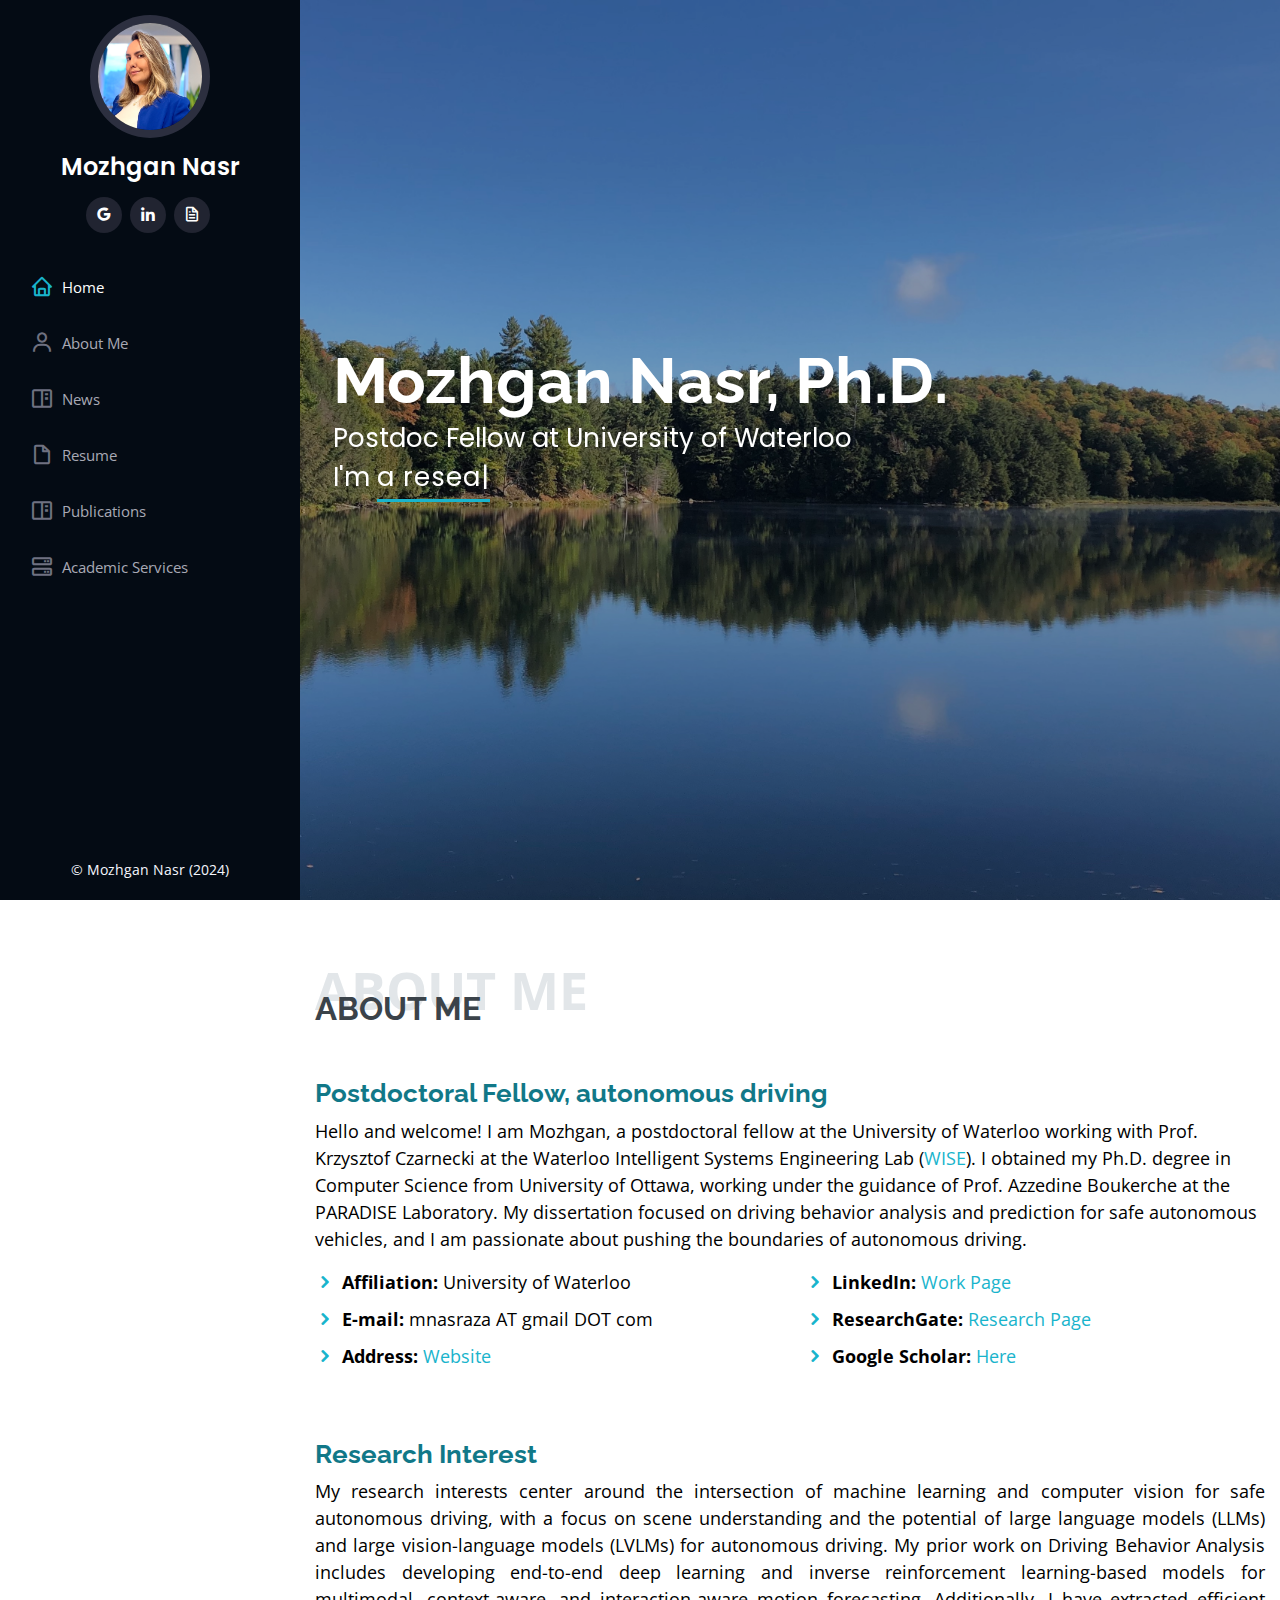
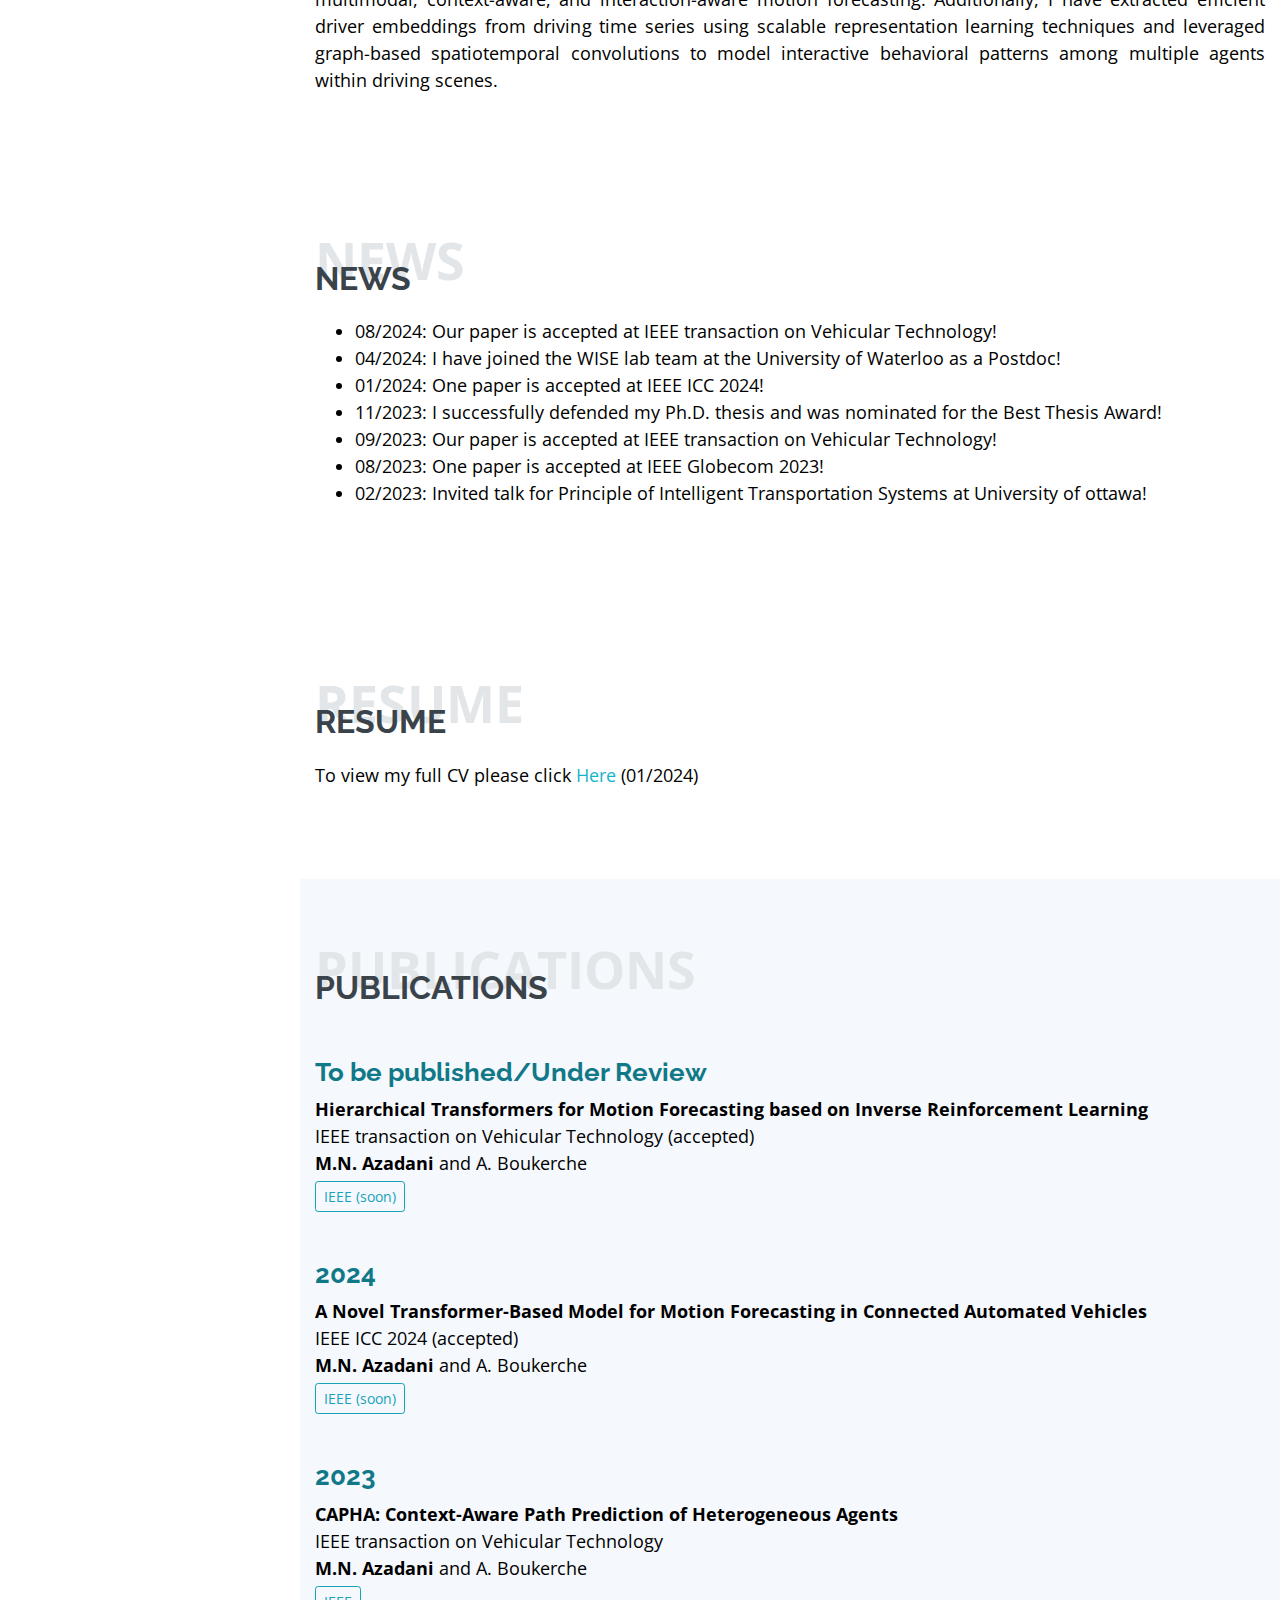
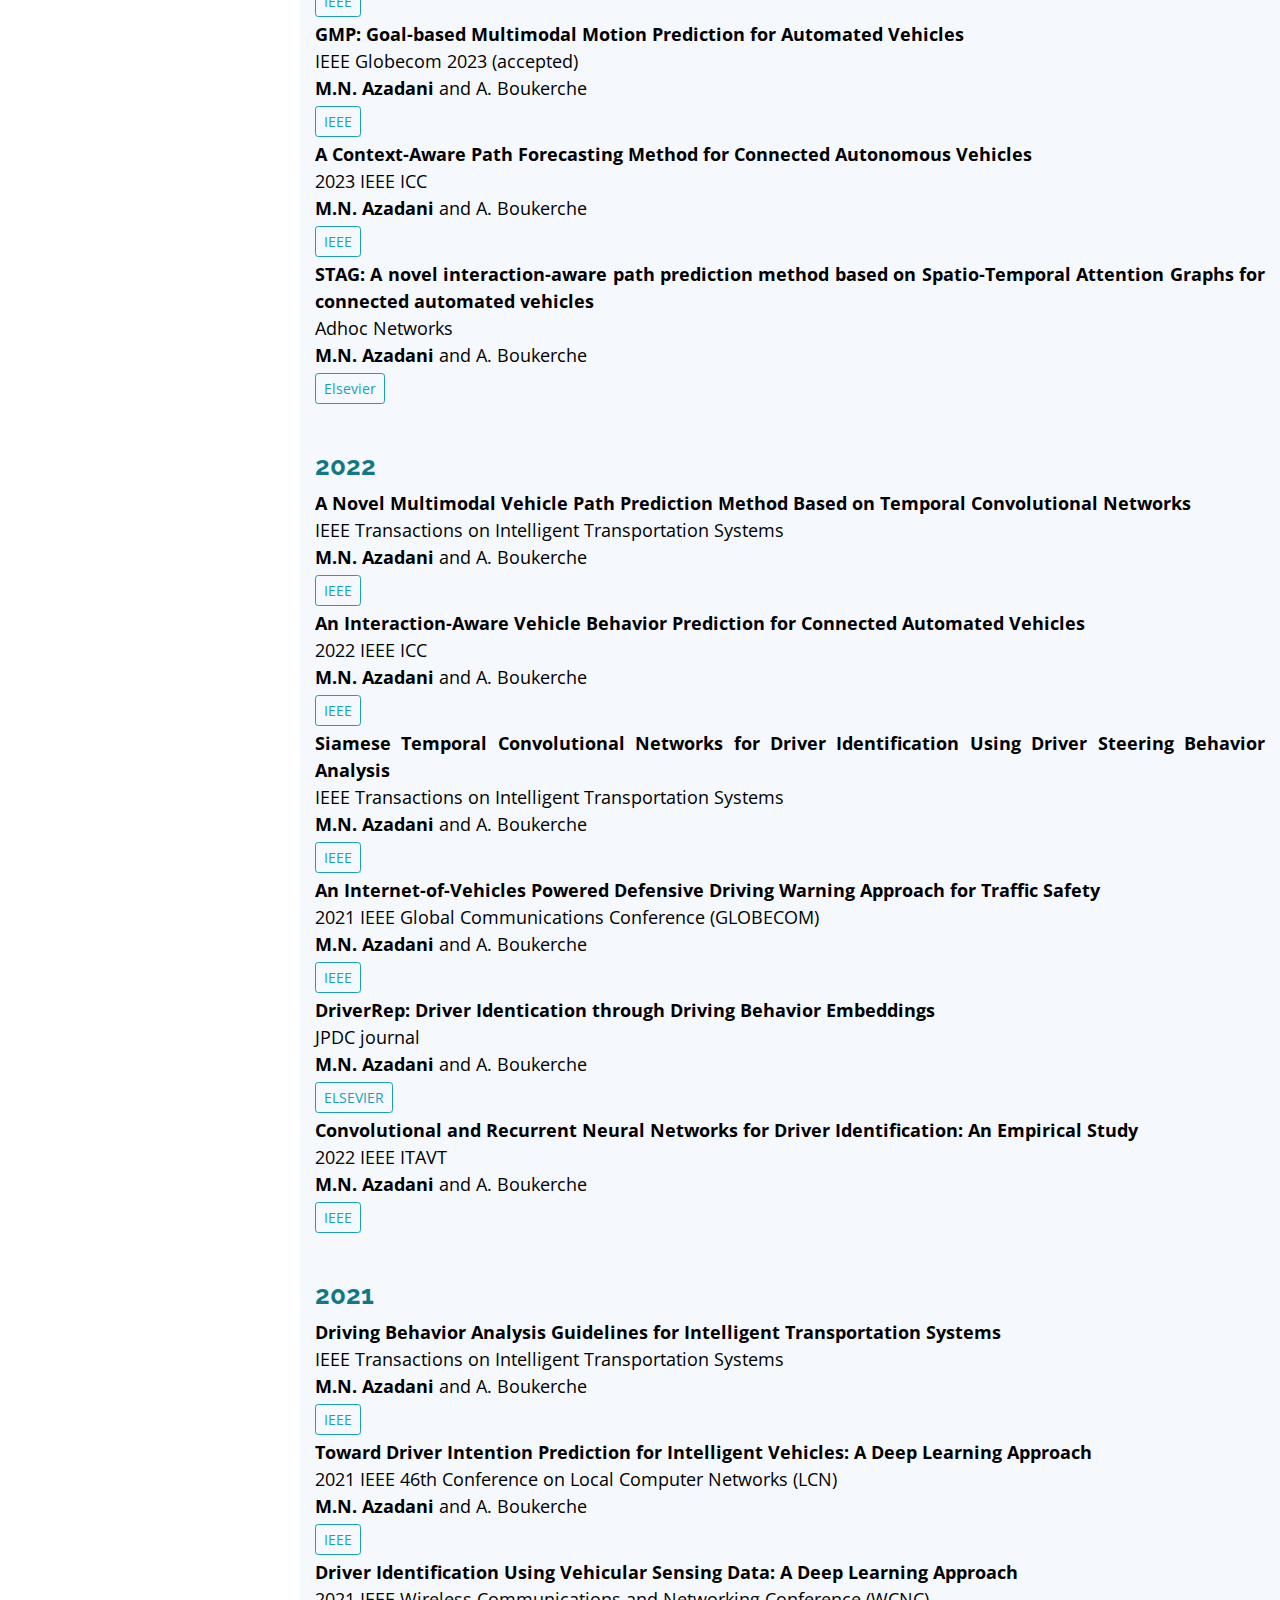
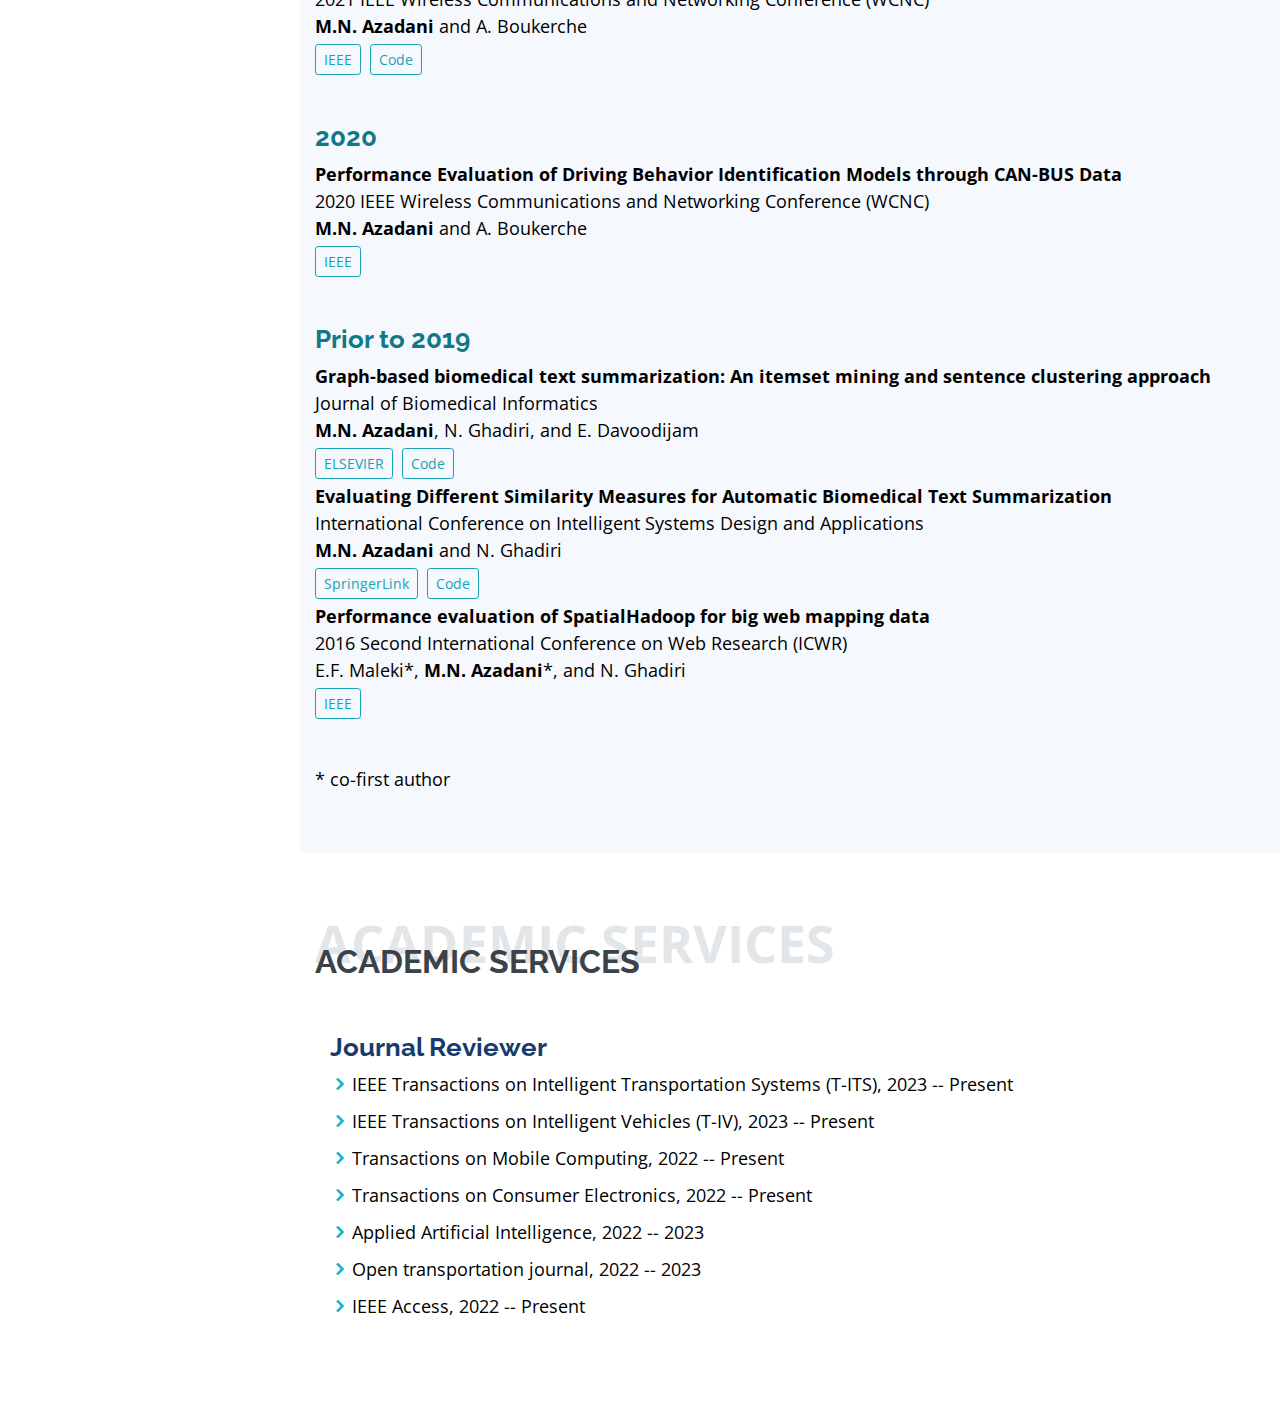
<file: index.html>
<!DOCTYPE html>
<html lang="en">

<head>
  <meta charset="utf-8">
  <meta content="width=device-width, initial-scale=1.0" name="viewport">

  <title>Homepage for Mozhgan Nasr</title>
  <meta content="" name="descriptison">
  <meta content="" name="keywords">

  <!-- Favicons -->
  <link rel="shortcut icon" href="bitbug_favicon.ico"/>
  <!--link href="assets/img/favicon.png" rel="icon">
  <link href="assets/img/apple-touch-icon.png" rel="apple-touch-icon"-->

  <!-- Google Fonts -->
  <link href="https://fonts.googleapis.com/css?family=Open+Sans:300,300i,400,400i,600,600i,700,700i|Raleway:300,300i,400,400i,500,500i,600,600i,700,700i|Poppins:300,300i,400,400i,500,500i,600,600i,700,700i" rel="stylesheet">

  <!-- Vendor CSS Files -->
  <link href="assets/vendor/bootstrap/css/bootstrap.min.css" rel="stylesheet">
  <link href="assets/vendor/icofont/icofont.min.css" rel="stylesheet">
  <link href="assets/vendor/boxicons/css/boxicons.min.css" rel="stylesheet">
  <link href="assets/vendor/venobox/venobox.css" rel="stylesheet">
  <link href="assets/vendor/owl.carousel/assets/owl.carousel.min.css" rel="stylesheet">
  <link href="assets/vendor/aos/aos.css" rel="stylesheet">

  <!-- Template Main CSS File -->
  <link href="assets/css/style.css" rel="stylesheet">

  <!-- =======================================================
  * Template Name: iPortfolio - v1.1.0
  * Template URL: https://bootstrapmade.com/iportfolio-bootstrap-portfolio-websites-template/
  * Author: BootstrapMade.com
  * License: https://bootstrapmade.com/license/
  ======================================================== -->
</head>

<body>

  <!-- ======= Header ======= -->
  <header id="header">
    <div class="d-flex flex-column">

      <div class="profile">
        <img src="assets/img/profile_photo.jpeg" alt="" class="img-fluid rounded-circle">
        <h1 class="text-light text-center"><a href="index.html">Mozhgan Nasr</a></h1>
        <div class="social-links mt-3 text-center">
          <a href="https://scholar.google.com/citations?user=jPpm73kAAAAJ&hl=en" target="_blank" class="google-scholar"><i class="bx bxl-google"></i></a>
          <a href="https://www.linkedin.com/in/mozhgan-nasr-azadani-5962a18b/" target="_blank" class="linkedin"><i class="bx bxl-linkedin"></i></a>
          <a href="M_Nsr_CV.pdf" target="_blank" class="resume"><i class="bx bx-file"></i></a>
		
        </div>
      </div>

      <nav class="nav-menu">
        <ul>
          <li class="active"><a href="#hero"><i class="bx bx-home"></i> <span>Home</span></a></li>
          <li><a href="#about"><i class="bx bx-user"></i> <span>About Me</span></a></li>
          <li><a href="#news"><i class="bx bx-book-content"></i> <span>News</span></a></li>
          <li><a href="#resume"><i class="bx bx-file-blank"></i> <span>Resume</span></a></li>
          <!--<li><a href="#research"><i class="bx bx-book-content"></i> Research</a></li>-->
          <li><a href="#publications"><i class="bx bx-book-content"></i> Publications</a></li>
          <li><a href="#services"><i class="bx bx-server"></i> Academic Services</a></li>
          <!-- <li><a href="#coursework"><i class="bx bx-server"></i> Coursework</a></li> -->
          

        </ul>
      </nav><!-- .nav-menu -->
      <button type="button" class="mobile-nav-toggle d-xl-none"><i class="icofont-navigation-menu"></i></button>

    </div>
  </header><!-- End Header -->

  <!-- ======= Hero Section ======= -->
  <section id="hero" class="d-flex flex-column justify-content-center align-items-center">
    <div class="hero-container" data-aos="fade-in">
      <h1>Mozhgan Nasr, Ph.D.</h1>
      <p>Postdoc Fellow at University of Waterloo <br>
      I'm <span class="typed" data-typed-items="a researcher, a computer scientist, an engineer!"></span></p>
    </div>
  </section><!-- End Hero -->

  <main id="main">

    <!-- ======= About Section ======= -->
    <section id="about" class="about">
      <div class="container">

        <div class="section-title">
          <span>About Me</span>
          <h2>About Me</h2>
        </div>

        <div class="row">
          <!-- <div class="col-lg-4">-->
          <!--<div class="col-lg-4" data-aos="fade-right">-->
            <!--<img src="assets/img/profile_photo.jpeg" class="img-fluid" alt="">
          <!--</div>-->
           <!--<div class="col-lg-8 pt-4 pt-lg-1 content">-->
	  <div class="col-lg-12 pt-4 pt-lg-0 content">
          <!--<div class="col-lg-8 pt-4 pt-lg-1 content" data-aos="fade-left">-->
            <h3>Postdoctoral Fellow, autonomous driving</h3>
            <p> <font size="4px" color="black" class="text-justify">Hello and welcome! I am Mozhgan, a postdoctoral fellow at the University of Waterloo working with Prof. Krzysztof Czarnecki at the Waterloo Intelligent Systems Engineering Lab (<a href="https://uwaterloo.ca/waterloo-intelligent-systems-engineering-lab/" target="_blank">WISE</a>). I obtained my Ph.D. degree in Computer Science from University of Ottawa, working under the guidance of Prof. Azzedine Boukerche at the PARADISE Laboratory. 
		    My dissertation focused on driving behavior analysis and prediction for safe autonomous vehicles, and I am passionate about pushing the boundaries of autonomous driving.
		    
              
            </p>
            <div class="row">
              <div class="col-lg-6">
                <ul>
                  <li><i class="icofont-rounded-right"></i> <strong>Affiliation:</strong> University of Waterloo</li>
                  <!--<li><i class="icofont-rounded-right"></i> <strong>Position:</strong> Research Assistant</li>-->
                  <li><i class="icofont-rounded-right"></i> <strong>E-mail:</strong> mnasraza AT gmail DOT com</li>
		  <li><i class="icofont-rounded-right"></i> <strong>Address:</strong> <a href="https://mozhgan91.github.io/" target="_blank">Website</a></li>
                  <!--<li><i class="icofont-rounded-right"></i> <strong>Office:</strong> 800 King Edward, SITE bulding </li>-->
                </ul>
              </div>
              <div class="col-lg-6">
                <ul>
                  <li><i class="icofont-rounded-right"></i> <strong>LinkedIn:</strong> <a href="https://www.linkedin.com/in/mozhgan-nasr-azadani-5962a18b/" target="_blank">Work Page </a></li>
                  <li><i class="icofont-rounded-right"></i> <strong>ResearchGate:</strong> <a href="https://www.researchgate.net/profile/Mozhgan-Azadani" target="_blank">Research Page</a></li>
                  <li><i class="icofont-rounded-right"></i> <strong>Google Scholar:</strong> <a href="https://scholar.google.com/citations?user=jPpm73kAAAAJ&hl=en" target="_blank">Here</a></li>
                </ul>
              </div>
            </div>
          </div>
        </div>

        
        <div class="row">
          <p>&nbsp;</p>
          <!--<div class="col-lg-12 pt-4 pt-lg-0 content" data-aos="fade-left" data-aos-delay="100">-->
          <div class="col-lg-12 pt-4 pt-lg-0 content">
          	<h3>Research Interest</h3>
            <p><font size="4px" color="black">
		    My research interests center around the intersection of machine learning and computer vision for safe autonomous driving, with a focus on scene understanding and the potential of large language models (LLMs) and large vision-language models (LVLMs) for autonomous driving. 
		    My prior work on Driving Behavior Analysis includes developing end-to-end deep learning and inverse reinforcement learning-based models for multimodal, context-aware, and interaction-aware motion forecasting. Additionally, I have extracted efficient driver embeddings from 
		    driving time series using scalable representation learning techniques and leveraged graph-based spatiotemporal convolutions to model interactive behavioral patterns among multiple agents within driving scenes.
             </p>
            <!--<div class="row">
              <div class="col-lg-4">
                <ul>
                  <li><i class="icofont-rounded-right"></i> <strong>Graph Neural Network</strong></li>
                  <li><i class="icofont-rounded-right"></i> <strong>Relational Reasoning</strong></li>
                </ul>
              </div>
              <div class="col-lg-4">
                <ul>
                  <li><i class="icofont-rounded-right"></i> <strong>Motion Prediction</strong></li>
                  <li><i class="icofont-rounded-right"></i> <strong>Sequential Decision Making</strong> </li>
                </ul>
              </div>
              <div class="col-lg-4">
                <ul>
                  <li><i class="icofont-rounded-right"></i> <strong>Scene Understanding</strong> </li>
                  <li><i class="icofont-rounded-right"></i> <strong>Multi-Target Tracking</strong> </li>
                </ul>
              </div>
            </div>-->
          </div>
        </div>



      </div>
	</section>

   <!-- ======= News Section ======= -->
    <section id="news" class="news">
      <div class="container" >

        <div class="section-title">
          <span>News</span>
          <h2>News</h2>
		
	  <ul>
	   <li><i class="icofont-rounded"></i>08/2024: Our paper is accepted at IEEE transaction on Vehicular Technology!</li>
	   <li><i class="icofont-rounded"></i>04/2024: I have joined the WISE lab team at the University of Waterloo as a Postdoc!</li>
	   <li><i class="icofont-rounded"></i>01/2024: One paper is accepted at IEEE ICC 2024!</li>
	   <li><i class="icofont-rounded"></i>11/2023: I successfully defended my Ph.D. thesis and was nominated for the Best Thesis Award!</li>
	   <li><i class="icofont-rounded"></i>09/2023: Our paper is accepted at IEEE transaction on Vehicular Technology!</li>
	   <li><i class="icofont-rounded"></i>08/2023: One paper is accepted at IEEE Globecom 2023!</li>
	   <li><i class="icofont-rounded"></i>02/2023: Invited talk for Principle of Intelligent Transportation Systems at University of ottawa!</li>

		  
		  
	  </ul>
	
	</div>

      </div>
    </section><!-- End News Section -->


  <!-- ======= Resume Section ======= -->
    <section id="resume" class="resume">
      <div class="container" >

        <div class="section-title">
          <span>Resume</span>
          <h2>Resume</h2>
		<!-- https://github.com/Mozhgan91/Mozhgan91.github.io/blob/main/ -->
          <p>To view my full CV please click <a href="M_Nsr_CV.pdf" target="_blank">Here</a> (01/2024)</p>
        </div>

      </div>
    </section><!-- End Resume Section -->

    <!-- Publication Section -->

    <section id="publications" class="about section-bg">
      <div class="container">

        <div class="section-title">
          <span>Publications</span>
          <h2>Publications</h2>
        </div>

          <div class="row">

          <!--<p>&nbsp;</p>-->
          <div class="col-lg-12 pt-4 pt-lg-0 content" >
            <h3>To be published/Under Review</h3>
            <div class="row">
              <div class="col-lg-12">

		
		<strong>Hierarchical Transformers for Motion Forecasting based on Inverse Reinforcement Learning</strong>
                <div>IEEE transaction on Vehicular Technology (accepted)
                </div>
                <strong>M.N. Azadani</strong> and A. Boukerche
                <div class="btn-links">
                <a class="btn btn-outline-info my-1 mr-1 btn-sm" href="https://Mozhgan91.github.io/" target="_blank">IEEE (soon)</a>
                </div>      
	
		
               
              </div>
            </div>
          </div>

	  <p>&nbsp;</p>
          <div class="col-lg-12 pt-4 pt-lg-0 content" >
          	<h3>2024</h3>
            <div class="row">
              <div class="col-lg-12">	

		      		<strong> A Novel Transformer-Based Model for Motion Forecasting in Connected Automated Vehicles</strong>
                <div> IEEE ICC 2024 (accepted)
                </div>
                <strong>M.N. Azadani</strong> and A. Boukerche
                <div class="btn-links">
                <a class="btn btn-outline-info my-1 mr-1 btn-sm" href="https://Mozhgan91.github.io/" target="_blank"> IEEE (soon)</a>
                </div>

	      </div>
            </div>
          </div>
		  
	  <p>&nbsp;</p>
          <div class="col-lg-12 pt-4 pt-lg-0 content" >
          	<h3>2023</h3>
            <div class="row">
              <div class="col-lg-12">

		      
		<strong>CAPHA: Context-Aware Path Prediction of Heterogeneous Agents</strong>
                <div>IEEE transaction on Vehicular Technology
                </div>
                <strong>M.N. Azadani</strong> and A. Boukerche
                <div class="btn-links">
                <a class="btn btn-outline-info my-1 mr-1 btn-sm" href="https://ieeexplore.ieee.org/abstract/document/10252012" target="_blank">IEEE</a>
                </div>
		      
		<strong> GMP: Goal-based Multimodal Motion Prediction for Automated Vehicles</strong>
                <div> IEEE Globecom 2023 (accepted)
                </div>
                <strong>M.N. Azadani</strong> and A. Boukerche
                <div class="btn-links">
                <a class="btn btn-outline-info my-1 mr-1 btn-sm" href="https://ieeexplore.ieee.org/abstract/document/10437373" target="_blank">IEEE</a>
                </div>      
                
                <strong>A Context-Aware Path Forecasting Method for Connected Autonomous Vehicles</strong>
                <div>2023 IEEE ICC 
                </div>
                <strong>M.N. Azadani</strong> and A. Boukerche
                <div class="btn-links">
                <a class="btn btn-outline-info my-1 mr-1 btn-sm" href="https://ieeexplore.ieee.org/abstract/document/10279653" target="_blank">IEEE</a>
                </div>
		      
		<strong>STAG: A novel interaction-aware path prediction method based on Spatio-Temporal Attention Graphs for connected automated vehicles</strong>
                <div>Adhoc Networks
                </div>
                <strong>M.N. Azadani</strong> and A. Boukerche
                <div class="btn-links">
                <a class="btn btn-outline-info my-1 mr-1 btn-sm" href="https://www.sciencedirect.com/science/article/abs/pii/S1570870522001937" target="_blank"> Elsevier</a>
                </div>

              </div>
            </div>
          </div>

		  
          <p>&nbsp;</p>
          <div class="col-lg-12 pt-4 pt-lg-0 content" >
          	<h3>2022</h3>
            <div class="row">
              <div class="col-lg-12">
		      
                
                <strong>A Novel Multimodal Vehicle Path Prediction Method Based on Temporal Convolutional Networks</strong>
                <div>IEEE Transactions on Intelligent Transportation Systems
                </div>
                <strong>M.N. Azadani</strong> and A. Boukerche
                <div class="btn-links">
                <a class="btn btn-outline-info my-1 mr-1 btn-sm" href="https://ieeexplore.ieee.org/document/9716897" target="_blank">IEEE </a>
                </div>
		      
		<strong>An Interaction-Aware Vehicle Behavior Prediction for Connected Automated Vehicles</strong>
                <div>2022 IEEE ICC
                </div>
                <strong>M.N. Azadani</strong> and A. Boukerche
                <div class="btn-links">
                <a class="btn btn-outline-info my-1 mr-1 btn-sm" href="https://ieeexplore.ieee.org/abstract/document/9839048" target="_blank">IEEE</a>
                </div>

                <strong>Siamese Temporal Convolutional Networks for Driver Identification Using Driver Steering Behavior Analysis</strong>
                <div>IEEE Transactions on Intelligent Transportation Systems
                </div>
                <strong>M.N. Azadani</strong> and A. Boukerche
                <div class="btn-links">
                <a class="btn btn-outline-info my-1 mr-1 btn-sm" href="https://ieeexplore.ieee.org/document/9716898" target="_blank">IEEE</a>
                </div>
		      
		<strong>An Internet-of-Vehicles Powered Defensive Driving Warning Approach for Traffic Safety </strong>
                <div>2021 IEEE Global Communications Conference (GLOBECOM)
                </div>
                <strong>M.N. Azadani</strong> and A. Boukerche
                <div class="btn-links">
                <a class="btn btn-outline-info my-1 mr-1 btn-sm" href="https://ieeexplore.ieee.org/abstract/document/9685139" target="_blank">IEEE</a>
                </div>
        
            	<strong>DriverRep: Driver Identication through Driving Behavior Embeddings</strong>
                <div>JPDC journal
                </div>
                <strong>M.N. Azadani</strong> and A. Boukerche
                <div class="btn-links">
                <a class="btn btn-outline-info my-1 mr-1 btn-sm" href="https://www.sciencedirect.com/science/article/abs/pii/S0743731522000168" target="_blank">ELSEVIER</a>
                </div>
		      
		<strong>Convolutional and Recurrent Neural Networks for Driver Identification: An Empirical Study</strong>
                <div>2022 IEEE ITAVT 
                </div>
                <strong>M.N. Azadani</strong> and A. Boukerche
                <div class="btn-links">
                <a class="btn btn-outline-info my-1 mr-1 btn-sm" href="https://ieeexplore.ieee.org/abstract/document/9789929" target="_blank">IEEE </a>
                </div>

              </div>
            </div>
          </div>
          
          <p>&nbsp;</p>
          <div class="col-lg-12 pt-4 pt-lg-0 content" >
          	<h3>2021</h3>
            <div class="row">
              <div class="col-lg-12">
                
                <strong>Driving Behavior Analysis Guidelines for Intelligent Transportation Systems
                </strong>
                <div> IEEE Transactions on Intelligent Transportation Systems 
                </div>
                <strong>M.N. Azadani</strong> and A. Boukerche
                <div class="btn-links">
		            <a class="btn btn-outline-info my-1 mr-1 btn-sm" href="https://ieeexplore.ieee.org/abstract/document/9430766" target="_blank">IEEE</a>
                </div>
        
            	<strong>Toward Driver Intention Prediction for Intelligent Vehicles: A Deep Learning Approach</strong>
                <div> 2021 IEEE 46th Conference on Local Computer Networks (LCN)
                </div>
                <strong>M.N. Azadani</strong> and A. Boukerche
                <div class="btn-links">
                <a class="btn btn-outline-info my-1 mr-1 btn-sm" href="https://ieeexplore.ieee.org/abstract/document/9524995" target="_blank">IEEE</a>
                </div>

              <strong>Driver Identification Using Vehicular Sensing Data: A Deep Learning Approach </strong>
                <div> 2021 IEEE Wireless Communications and Networking Conference (WCNC)
                </div>
                <strong>M.N. Azadani</strong> and A. Boukerche
                <div class="btn-links">
                <a class="btn btn-outline-info my-1 mr-1 btn-sm" href="https://ieeexplore.ieee.org/abstract/document/9417463" target="_blank">IEEE</a>
		<a class="btn btn-outline-info my-1 mr-1 btn-sm" href="https://github.com/Mozhgan91/Driver-embedding" target="_blank">Code</a>
                </div>

              </div>
            </div>
          </div>

          <p>&nbsp;</p>
          <div class="col-lg-12 pt-4 pt-lg-0 content" >
          	<h3>2020</h3>
            <div class="row">
              <div class="col-lg-12">
                
                <strong> Performance Evaluation of Driving Behavior Identification Models through CAN-BUS Data
                </strong>
                <div> 2020 IEEE Wireless Communications and Networking Conference (WCNC)
                </div>
                <strong>M.N. Azadani</strong> and A. Boukerche
                <div class="btn-links">
            	  <a class="btn btn-outline-info my-1 mr-1 btn-sm" href="https://ieeexplore.ieee.org/abstract/document/9120734" target="_blank">IEEE</a>
                </div>

              </div>
            </div>
          </div>

          <p>&nbsp;</p>
          <div class="col-lg-12 pt-4 pt-lg-0 content" >
          	<h3>Prior to 2019</h3>
            <div class="row">
              <div class="col-lg-12">
                
                <strong>Graph-based biomedical text summarization: An itemset mining and sentence clustering approach
                </strong>
                <div>Journal of Biomedical Informatics
                </div>
                <strong>M.N. Azadani</strong>, N. Ghadiri, and E. Davoodijam
                <div class="btn-links">
                <a class="btn btn-outline-info my-1 mr-1 btn-sm" href="https://www.sciencedirect.com/science/article/pii/S1532046418301114" target="_blank">ELSEVIER</a>
		<a class="btn btn-outline-info my-1 mr-1 btn-sm" href="https://github.com/Mozhgan91/Graph-based-Biomedical-text-summarization" target="_blank">Code</a>
                </div>
		      
		<strong>Evaluating Different Similarity Measures for Automatic Biomedical Text Summarization
                </strong>
                <div>International Conference on Intelligent Systems Design and Applications
                </div>
                <strong>M.N. Azadani</strong> and N. Ghadiri
                <div class="btn-links">
                <a class="btn btn-outline-info my-1 mr-1 btn-sm" href="https://link.springer.com/chapter/10.1007/978-3-319-76348-4_30" target="_blank">SpringerLink</a>
		<a class="btn btn-outline-info my-1 mr-1 btn-sm" href="https://github.com/Mozhgan91/text-summarization-similarity-measures" target="_blank">Code</a>
                </div>
		     
		<strong>Performance evaluation of SpatialHadoop for big web mapping data
                </strong>
                <div>2016 Second International Conference on Web Research (ICWR)
                </div>
		E.F. Maleki*, <strong>M.N. Azadani</strong>*, and N. Ghadiri
                <div class="btn-links">
                <a class="btn btn-outline-info my-1 mr-1 btn-sm" href="https://ieeexplore.ieee.org/abstract/document/7498447" target="_blank">IEEE</a>
                </div>
    
              </div>
            </div>
          </div>


          <p>&nbsp;</p>
          <div class="col-lg-12 pt-4 pt-lg-0 content" >
          	<p>
              * co-first author<br>
            </p>
          </div>
        </div>
        </div>
	</section> <!-- End Publication Section -->

      <!-- Academic services Section -->
      <section id="services" class="services">
      <div class="container">

        <div class="section-title">
	  <span>Academic Services</span>
          <h2>Academic Services</h2>
        </div>

        <div class="col-lg-12 pt-4 pt-lg-0 content"><h3>Journal Reviewer</h3></div>
        <div class="col-lg-12 pt-4 pt-lg-0 content">
          <ul>
	  <li><i class="icofont-rounded-right"></i>IEEE Transactions on Intelligent Transportation Systems (T-ITS), 2023 -- Present</li>
	  <li><i class="icofont-rounded-right"></i>IEEE Transactions on Intelligent Vehicles (T-IV), 2023 -- Present</li>
          <li><i class="icofont-rounded-right"></i>Transactions on Mobile Computing, 2022 -- Present</li>
          <li><i class="icofont-rounded-right"></i>Transactions on Consumer Electronics, 2022 -- Present</li>
    	  <li><i class="icofont-rounded-right"></i>Applied Artificial Intelligence, 2022 -- 2023</li>
          <li><i class="icofont-rounded-right"></i>Open transportation journal, 2022 -- 2023</li>
    	  <li><i class="icofont-rounded-right"></i>IEEE Access, 2022 -- Present</li>
	  </ul>
        </div>


      </div>
    </section><!-- End Services Section -->

    
    

  </main><!-- End #main -->

  <!-- ======= Footer ======= -->
  <footer id="footer">
    <div class="container">
      <div class="copyright">
        &copy; Mozhgan Nasr (2024)<!--strong><span>chihochoi.me</span></strong-->
      </div>
      <div class="credits">
        <!-- All the links in the footer should remain intact. -->
        <!-- You can delete the links only if you purchased the pro version. -->
        <!-- Licensing information: https://bootstrapmade.com/license/ -->
        <!-- Purchase the pro version with working PHP/AJAX contact form: https://bootstrapmade.com/iportfolio-bootstrap-portfolio-websites-template/ -->
        <!--Designed by <a href="https://bootstrapmade.com/">BootstrapMade</a> -->
      </div>
    </div>
  </footer><!-- End  Footer -->

  <a href="#" class="back-to-top"><i class="icofont-simple-up"></i></a>

  <!-- Vendor JS Files -->
  <script src="assets/vendor/jquery/jquery.min.js"></script>
  <script src="assets/vendor/bootstrap/js/bootstrap.bundle.min.js"></script>
  <script src="assets/vendor/jquery.easing/jquery.easing.min.js"></script>
  <script src="assets/vendor/php-email-form/validate.js"></script>
  <script src="assets/vendor/waypoints/jquery.waypoints.min.js"></script>
  <script src="assets/vendor/counterup/counterup.min.js"></script>
  <script src="assets/vendor/isotope-layout/isotope.pkgd.min.js"></script>
  <script src="assets/vendor/venobox/venobox.min.js"></script>
  <script src="assets/vendor/owl.carousel/owl.carousel.min.js"></script>
  <script src="assets/vendor/typed.js/typed.min.js"></script>
  <script src="assets/vendor/aos/aos.js"></script>

  <!-- Template Main JS File -->
  <script src="assets/js/main.js"></script>

</body>

</html>
</file>
<file: assets/vendor/venobox/venobox.css>
/* ------ venobox.css --------*/
.vbox-overlay *, .vbox-overlay *:before, .vbox-overlay *:after{
    -webkit-backface-visibility: hidden;
    -webkit-box-sizing:border-box;
    -moz-box-sizing:border-box;
    box-sizing:border-box;
}
.vbox-overlay * { 
    -webkit-backface-visibility: visible;
    backface-visibility: visible;
}
.vbox-overlay{
    display: -webkit-flex;
    display: flex;
    -webkit-flex-direction: column;
    flex-direction: column;
    -webkit-justify-content: center;
    justify-content: center;
    -webkit-align-items: center;
    align-items: center;
    position: fixed;
    left: 0;
    top: 0;
    bottom: 0;
    right: 0;
    z-index: 1040;
    -webkit-transform:translateZ(1000px);
    transform: translateZ(1000px);
    transform-style: preserve-3d;
}

/* ----- navigation ----- */
.vbox-title{
    width: 100%;
    height: 40px;
    float: left;
    text-align: center;
    line-height: 28px;
    font-size: 12px;
    padding: 6px 40px;
    overflow: hidden;
    position: fixed;
    display: none;
    left: 0;
    z-index: 1050;
}
.vbox-close{
    cursor: pointer;
    position: fixed;
    top: -1px;
    right: 0;
    width: 50px;
    height: 40px;
    padding: 6px;
    display: block;
    background-position:10px center;
    overflow: hidden;
    font-size: 24px;
    line-height: 1;
    text-align: center;
    z-index: 1050;
}
.vbox-num{
    cursor: pointer;
    position: fixed;
    left: 0;
    height: 40px;
    display: block;
    overflow: hidden;
    line-height: 28px;
    font-size: 12px;
    padding: 6px 10px;
    display: none;
    z-index: 1050;
}
/* ----- navigation ARROWS ----- */
.vbox-next, .vbox-prev{
    position: fixed;
    top: 50%;
    margin-top: -15px;
    overflow: hidden;
    cursor: pointer;
    display: block;
    width: 45px;
    height: 45px;
    z-index: 1050;
}
.vbox-next span, .vbox-prev span{
    position: relative;
    width: 20px;
    height: 20px;
    border: 2px solid transparent;
    border-top-color: #B6B6B6;
    border-right-color: #B6B6B6;
    text-indent: -100px;
    position: absolute;
    top: 8px;
    display: block;
}
.vbox-prev{
    left: 15px;
}
.vbox-next{
    right: 15px;
}
.vbox-prev span{
    left: 10px;
    -ms-transform: rotate(-135deg);
    -webkit-transform: rotate(-135deg);
    transform: rotate(-135deg);
}
.vbox-next span{
    -ms-transform: rotate(45deg);
    -webkit-transform: rotate(45deg);
    transform: rotate(45deg);
    right: 10px;
}
/* ------- inline window ------ */
.vbox-inline{
    width: 420px;
    height: 315px;
    height: 70vh;
    padding: 10px;
    background: #fff;
    margin: 0 auto;
    overflow: auto;
    text-align: left;
}
/* ------- Video & iFrames window ------ */
.venoframe{
    max-width: 100%;
    width: 100%;
    border: none;
    width: 100%;
    height: 260px;
    height: 70vh;
}
.venoframe.vbvid{
    height: 260px;
}
@media (min-width: 768px) {
    .venoframe, .vbox-inline{
        width: 90%;
        height: 360px;
        height: 70vh;
    }
    .venoframe.vbvid{
        width: 640px;
        height: 360px;
    }
}
@media (min-width: 992px) {
    .venoframe, .vbox-inline{
        max-width: 1200px;
        width: 80%;
        height: 540px;
        height: 70vh;
    }
    .venoframe.vbvid{
        width: 960px;
        height: 540px;
    }
}
/* 
Please do NOT edit this part! 
or at least read this note: http://i.imgur.com/7C0ws9e.gif
*/
.vbox-open{
    overflow: hidden;
}
.vbox-container{
    position: absolute;
    left: 0;
    right: 0;
    top: 0;
    bottom: 0;
    overflow-x: hidden;
    overflow-y: scroll;
    overflow-scrolling: touch;
    -webkit-overflow-scrolling: touch;
    z-index: 20;
    max-height: 100%;

}

.vbox-content{
    text-align: center;
    float: left;
    width: 100%;
    position: relative;
    overflow: hidden;
    padding: 20px 4%;
}
.vbox-container img{
    max-width: 100%;
    height: auto;
}
.vbox-figlio{
    box-shadow: 0 0 12px rgba(0,0,0,0.19), 0 6px 6px rgba(0,0,0,0.23);
    max-width: 100%;
    text-align: initial;
}
img.vbox-figlio{
    -webkit-user-select: none;
-khtml-user-select: none;
-moz-user-select: none;
-o-user-select: none;
user-select: none;
}
.vbox-content.swipe-left{
    margin-left: -200px !important;
}
.vbox-content.swipe-right{
    margin-left: 200px !important;
}
.vbox-animated{
    webkit-transition: margin 300ms ease-out;
    transition: margin 300ms ease-out;
}

/* ---------- preloader ----------
 * SPINKIT 
 * http://tobiasahlin.com/spinkit/
-------------------------------- */
.sk-double-bounce,.sk-rotating-plane{width:40px;height:40px;margin:40px auto}.sk-rotating-plane{background-color:#333;-webkit-animation:sk-rotatePlane 1.2s infinite ease-in-out;animation:sk-rotatePlane 1.2s infinite ease-in-out}@-webkit-keyframes sk-rotatePlane{0%{-webkit-transform:perspective(120px) rotateX(0) rotateY(0);transform:perspective(120px) rotateX(0) rotateY(0)}50%{-webkit-transform:perspective(120px) rotateX(-180.1deg) rotateY(0);transform:perspective(120px) rotateX(-180.1deg) rotateY(0)}100%{-webkit-transform:perspective(120px) rotateX(-180deg) rotateY(-179.9deg);transform:perspective(120px) rotateX(-180deg) rotateY(-179.9deg)}}@keyframes sk-rotatePlane{0%{-webkit-transform:perspective(120px) rotateX(0) rotateY(0);transform:perspective(120px) rotateX(0) rotateY(0)}50%{-webkit-transform:perspective(120px) rotateX(-180.1deg) rotateY(0);transform:perspective(120px) rotateX(-180.1deg) rotateY(0)}100%{-webkit-transform:perspective(120px) rotateX(-180deg) rotateY(-179.9deg);transform:perspective(120px) rotateX(-180deg) rotateY(-179.9deg)}}.sk-double-bounce{position:relative}.sk-double-bounce .sk-child{width:100%;height:100%;border-radius:50%;background-color:#333;opacity:.6;position:absolute;top:0;left:0;-webkit-animation:sk-doubleBounce 2s infinite ease-in-out;animation:sk-doubleBounce 2s infinite ease-in-out}.sk-chasing-dots .sk-child,.sk-spinner-pulse,.sk-three-bounce .sk-child{background-color:#333;border-radius:100%}.sk-double-bounce .sk-double-bounce2{-webkit-animation-delay:-1s;animation-delay:-1s}@-webkit-keyframes sk-doubleBounce{0%,100%{-webkit-transform:scale(0);transform:scale(0)}50%{-webkit-transform:scale(1);transform:scale(1)}}@keyframes sk-doubleBounce{0%,100%{-webkit-transform:scale(0);transform:scale(0)}50%{-webkit-transform:scale(1);transform:scale(1)}}.sk-wave{margin:40px auto;width:50px;height:40px;text-align:center;font-size:10px}.sk-wave .sk-rect{background-color:#333;height:100%;width:6px;display:inline-block;-webkit-animation:sk-waveStretchDelay 1.2s infinite ease-in-out;animation:sk-waveStretchDelay 1.2s infinite ease-in-out}.sk-wave .sk-rect1{-webkit-animation-delay:-1.2s;animation-delay:-1.2s}.sk-wave .sk-rect2{-webkit-animation-delay:-1.1s;animation-delay:-1.1s}.sk-wave .sk-rect3{-webkit-animation-delay:-1s;animation-delay:-1s}.sk-wave .sk-rect4{-webkit-animation-delay:-.9s;animation-delay:-.9s}.sk-wave .sk-rect5{-webkit-animation-delay:-.8s;animation-delay:-.8s}@-webkit-keyframes sk-waveStretchDelay{0%,100%,40%{-webkit-transform:scaleY(.4);transform:scaleY(.4)}20%{-webkit-transform:scaleY(1);transform:scaleY(1)}}@keyframes sk-waveStretchDelay{0%,100%,40%{-webkit-transform:scaleY(.4);transform:scaleY(.4)}20%{-webkit-transform:scaleY(1);transform:scaleY(1)}}.sk-wandering-cubes{margin:40px auto;width:40px;height:40px;position:relative}.sk-wandering-cubes .sk-cube{background-color:#333;width:10px;height:10px;position:absolute;top:0;left:0;-webkit-animation:sk-wanderingCube 1.8s ease-in-out -1.8s infinite both;animation:sk-wanderingCube 1.8s ease-in-out -1.8s infinite both}.sk-chasing-dots,.sk-spinner-pulse{width:40px;height:40px;margin:40px auto}.sk-wandering-cubes .sk-cube2{-webkit-animation-delay:-.9s;animation-delay:-.9s}@-webkit-keyframes sk-wanderingCube{0%{-webkit-transform:rotate(0);transform:rotate(0)}25%{-webkit-transform:translateX(30px) rotate(-90deg) scale(.5);transform:translateX(30px) rotate(-90deg) scale(.5)}50%{-webkit-transform:translateX(30px) translateY(30px) rotate(-179deg);transform:translateX(30px) translateY(30px) rotate(-179deg)}50.1%{-webkit-transform:translateX(30px) translateY(30px) rotate(-180deg);transform:translateX(30px) translateY(30px) rotate(-180deg)}75%{-webkit-transform:translateX(0) translateY(30px) rotate(-270deg) scale(.5);transform:translateX(0) translateY(30px) rotate(-270deg) scale(.5)}100%{-webkit-transform:rotate(-360deg);transform:rotate(-360deg)}}@keyframes sk-wanderingCube{0%{-webkit-transform:rotate(0);transform:rotate(0)}25%{-webkit-transform:translateX(30px) rotate(-90deg) scale(.5);transform:translateX(30px) rotate(-90deg) scale(.5)}50%{-webkit-transform:translateX(30px) translateY(30px) rotate(-179deg);transform:translateX(30px) translateY(30px) rotate(-179deg)}50.1%{-webkit-transform:translateX(30px) translateY(30px) rotate(-180deg);transform:translateX(30px) translateY(30px) rotate(-180deg)}75%{-webkit-transform:translateX(0) translateY(30px) rotate(-270deg) scale(.5);transform:translateX(0) translateY(30px) rotate(-270deg) scale(.5)}100%{-webkit-transform:rotate(-360deg);transform:rotate(-360deg)}}.sk-spinner-pulse{-webkit-animation:sk-pulseScaleOut 1s infinite ease-in-out;animation:sk-pulseScaleOut 1s infinite ease-in-out}@-webkit-keyframes sk-pulseScaleOut{0%{-webkit-transform:scale(0);transform:scale(0)}100%{-webkit-transform:scale(1);transform:scale(1);opacity:0}}@keyframes sk-pulseScaleOut{0%{-webkit-transform:scale(0);transform:scale(0)}100%{-webkit-transform:scale(1);transform:scale(1);opacity:0}}.sk-chasing-dots{position:relative;text-align:center;-webkit-animation:sk-chasingDotsRotate 2s infinite linear;animation:sk-chasingDotsRotate 2s infinite linear}.sk-chasing-dots .sk-child{width:60%;height:60%;display:inline-block;position:absolute;top:0;-webkit-animation:sk-chasingDotsBounce 2s infinite ease-in-out;animation:sk-chasingDotsBounce 2s infinite ease-in-out}.sk-chasing-dots .sk-dot2{top:auto;bottom:0;-webkit-animation-delay:-1s;animation-delay:-1s}@-webkit-keyframes sk-chasingDotsRotate{100%{-webkit-transform:rotate(360deg);transform:rotate(360deg)}}@keyframes sk-chasingDotsRotate{100%{-webkit-transform:rotate(360deg);transform:rotate(360deg)}}@-webkit-keyframes sk-chasingDotsBounce{0%,100%{-webkit-transform:scale(0);transform:scale(0)}50%{-webkit-transform:scale(1);transform:scale(1)}}@keyframes sk-chasingDotsBounce{0%,100%{-webkit-transform:scale(0);transform:scale(0)}50%{-webkit-transform:scale(1);transform:scale(1)}}.sk-three-bounce{margin:40px auto;width:80px;text-align:center}.sk-three-bounce .sk-child{width:20px;height:20px;display:inline-block;-webkit-animation:sk-three-bounce 1.4s ease-in-out 0s infinite both;animation:sk-three-bounce 1.4s ease-in-out 0s infinite both}.sk-circle .sk-child:before,.sk-fading-circle .sk-circle:before{display:block;border-radius:100%;content:'';background-color:#333}.sk-three-bounce .sk-bounce1{-webkit-animation-delay:-.32s;animation-delay:-.32s}.sk-three-bounce .sk-bounce2{-webkit-animation-delay:-.16s;animation-delay:-.16s}@-webkit-keyframes sk-three-bounce{0%,100%,80%{-webkit-transform:scale(0);transform:scale(0)}40%{-webkit-transform:scale(1);transform:scale(1)}}@keyframes sk-three-bounce{0%,100%,80%{-webkit-transform:scale(0);transform:scale(0)}40%{-webkit-transform:scale(1);transform:scale(1)}}.sk-circle{margin:40px auto;width:40px;height:40px;position:relative}.sk-circle .sk-child{width:100%;height:100%;position:absolute;left:0;top:0}.sk-circle .sk-child:before{margin:0 auto;width:15%;height:15%;-webkit-animation:sk-circleBounceDelay 1.2s infinite ease-in-out both;animation:sk-circleBounceDelay 1.2s infinite ease-in-out both}.sk-circle .sk-circle2{-webkit-transform:rotate(30deg);-ms-transform:rotate(30deg);transform:rotate(30deg)}.sk-circle .sk-circle3{-webkit-transform:rotate(60deg);-ms-transform:rotate(60deg);transform:rotate(60deg)}.sk-circle .sk-circle4{-webkit-transform:rotate(90deg);-ms-transform:rotate(90deg);transform:rotate(90deg)}.sk-circle .sk-circle5{-webkit-transform:rotate(120deg);-ms-transform:rotate(120deg);transform:rotate(120deg)}.sk-circle .sk-circle6{-webkit-transform:rotate(150deg);-ms-transform:rotate(150deg);transform:rotate(150deg)}.sk-circle .sk-circle7{-webkit-transform:rotate(180deg);-ms-transform:rotate(180deg);transform:rotate(180deg)}.sk-circle .sk-circle8{-webkit-transform:rotate(210deg);-ms-transform:rotate(210deg);transform:rotate(210deg)}.sk-circle .sk-circle9{-webkit-transform:rotate(240deg);-ms-transform:rotate(240deg);transform:rotate(240deg)}.sk-circle .sk-circle10{-webkit-transform:rotate(270deg);-ms-transform:rotate(270deg);transform:rotate(270deg)}.sk-circle .sk-circle11{-webkit-transform:rotate(300deg);-ms-transform:rotate(300deg);transform:rotate(300deg)}.sk-circle .sk-circle12{-webkit-transform:rotate(330deg);-ms-transform:rotate(330deg);transform:rotate(330deg)}.sk-circle .sk-circle2:before{-webkit-animation-delay:-1.1s;animation-delay:-1.1s}.sk-circle .sk-circle3:before{-webkit-animation-delay:-1s;animation-delay:-1s}.sk-circle .sk-circle4:before{-webkit-animation-delay:-.9s;animation-delay:-.9s}.sk-circle .sk-circle5:before{-webkit-animation-delay:-.8s;animation-delay:-.8s}.sk-circle .sk-circle6:before{-webkit-animation-delay:-.7s;animation-delay:-.7s}.sk-circle .sk-circle7:before{-webkit-animation-delay:-.6s;animation-delay:-.6s}.sk-circle .sk-circle8:before{-webkit-animation-delay:-.5s;animation-delay:-.5s}.sk-circle .sk-circle9:before{-webkit-animation-delay:-.4s;animation-delay:-.4s}.sk-circle .sk-circle10:before{-webkit-animation-delay:-.3s;animation-delay:-.3s}.sk-circle .sk-circle11:before{-webkit-animation-delay:-.2s;animation-delay:-.2s}.sk-circle .sk-circle12:before{-webkit-animation-delay:-.1s;animation-delay:-.1s}@-webkit-keyframes sk-circleBounceDelay{0%,100%,80%{-webkit-transform:scale(0);transform:scale(0)}40%{-webkit-transform:scale(1);transform:scale(1)}}@keyframes sk-circleBounceDelay{0%,100%,80%{-webkit-transform:scale(0);transform:scale(0)}40%{-webkit-transform:scale(1);transform:scale(1)}}.sk-cube-grid{width:40px;height:40px;margin:40px auto}.sk-cube-grid .sk-cube{width:33.33%;height:33.33%;background-color:#333;float:left;-webkit-animation:sk-cubeGridScaleDelay 1.3s infinite ease-in-out;animation:sk-cubeGridScaleDelay 1.3s infinite ease-in-out}.sk-cube-grid .sk-cube1{-webkit-animation-delay:.2s;animation-delay:.2s}.sk-cube-grid .sk-cube2{-webkit-animation-delay:.3s;animation-delay:.3s}.sk-cube-grid .sk-cube3{-webkit-animation-delay:.4s;animation-delay:.4s}.sk-cube-grid .sk-cube4{-webkit-animation-delay:.1s;animation-delay:.1s}.sk-cube-grid .sk-cube5{-webkit-animation-delay:.2s;animation-delay:.2s}.sk-cube-grid .sk-cube6{-webkit-animation-delay:.3s;animation-delay:.3s}.sk-cube-grid .sk-cube7{-webkit-animation-delay:0ms;animation-delay:0ms}.sk-cube-grid .sk-cube8{-webkit-animation-delay:.1s;animation-delay:.1s}.sk-cube-grid .sk-cube9{-webkit-animation-delay:.2s;animation-delay:.2s}@-webkit-keyframes sk-cubeGridScaleDelay{0%,100%,70%{-webkit-transform:scale3D(1,1,1);transform:scale3D(1,1,1)}35%{-webkit-transform:scale3D(0,0,1);transform:scale3D(0,0,1)}}@keyframes sk-cubeGridScaleDelay{0%,100%,70%{-webkit-transform:scale3D(1,1,1);transform:scale3D(1,1,1)}35%{-webkit-transform:scale3D(0,0,1);transform:scale3D(0,0,1)}}.sk-fading-circle{margin:40px auto;width:40px;height:40px;position:relative}.sk-fading-circle .sk-circle{width:100%;height:100%;position:absolute;left:0;top:0}.sk-fading-circle .sk-circle:before{margin:0 auto;width:15%;height:15%;-webkit-animation:sk-circleFadeDelay 1.2s infinite ease-in-out both;animation:sk-circleFadeDelay 1.2s infinite ease-in-out both}.sk-fading-circle .sk-circle2{-webkit-transform:rotate(30deg);-ms-transform:rotate(30deg);transform:rotate(30deg)}.sk-fading-circle .sk-circle3{-webkit-transform:rotate(60deg);-ms-transform:rotate(60deg);transform:rotate(60deg)}.sk-fading-circle .sk-circle4{-webkit-transform:rotate(90deg);-ms-transform:rotate(90deg);transform:rotate(90deg)}.sk-fading-circle .sk-circle5{-webkit-transform:rotate(120deg);-ms-transform:rotate(120deg);transform:rotate(120deg)}.sk-fading-circle .sk-circle6{-webkit-transform:rotate(150deg);-ms-transform:rotate(150deg);transform:rotate(150deg)}.sk-fading-circle .sk-circle7{-webkit-transform:rotate(180deg);-ms-transform:rotate(180deg);transform:rotate(180deg)}.sk-fading-circle .sk-circle8{-webkit-transform:rotate(210deg);-ms-transform:rotate(210deg);transform:rotate(210deg)}.sk-fading-circle .sk-circle9{-webkit-transform:rotate(240deg);-ms-transform:rotate(240deg);transform:rotate(240deg)}.sk-fading-circle .sk-circle10{-webkit-transform:rotate(270deg);-ms-transform:rotate(270deg);transform:rotate(270deg)}.sk-fading-circle .sk-circle11{-webkit-transform:rotate(300deg);-ms-transform:rotate(300deg);transform:rotate(300deg)}.sk-fading-circle .sk-circle12{-webkit-transform:rotate(330deg);-ms-transform:rotate(330deg);transform:rotate(330deg)}.sk-fading-circle .sk-circle2:before{-webkit-animation-delay:-1.1s;animation-delay:-1.1s}.sk-fading-circle .sk-circle3:before{-webkit-animation-delay:-1s;animation-delay:-1s}.sk-fading-circle .sk-circle4:before{-webkit-animation-delay:-.9s;animation-delay:-.9s}.sk-fading-circle .sk-circle5:before{-webkit-animation-delay:-.8s;animation-delay:-.8s}.sk-fading-circle .sk-circle6:before{-webkit-animation-delay:-.7s;animation-delay:-.7s}.sk-fading-circle .sk-circle7:before{-webkit-animation-delay:-.6s;animation-delay:-.6s}.sk-fading-circle .sk-circle8:before{-webkit-animation-delay:-.5s;animation-delay:-.5s}.sk-fading-circle .sk-circle9:before{-webkit-animation-delay:-.4s;animation-delay:-.4s}.sk-fading-circle .sk-circle10:before{-webkit-animation-delay:-.3s;animation-delay:-.3s}.sk-fading-circle .sk-circle11:before{-webkit-animation-delay:-.2s;animation-delay:-.2s}.sk-fading-circle .sk-circle12:before{-webkit-animation-delay:-.1s;animation-delay:-.1s}@-webkit-keyframes sk-circleFadeDelay{0%,100%,39%{opacity:0}40%{opacity:1}}@keyframes sk-circleFadeDelay{0%,100%,39%{opacity:0}40%{opacity:1}}.sk-folding-cube{margin:40px auto;width:40px;height:40px;position:relative;-webkit-transform:rotateZ(45deg);transform:rotateZ(45deg)}.sk-folding-cube .sk-cube{float:left;width:50%;height:50%;position:relative;-webkit-transform:scale(1.1);-ms-transform:scale(1.1);transform:scale(1.1)}.sk-folding-cube .sk-cube:before{content:'';position:absolute;top:0;left:0;width:100%;height:100%;background-color:#333;-webkit-animation:sk-foldCubeAngle 2.4s infinite linear both;animation:sk-foldCubeAngle 2.4s infinite linear both;-webkit-transform-origin:100% 100%;-ms-transform-origin:100% 100%;transform-origin:100% 100%}.sk-folding-cube .sk-cube2{-webkit-transform:scale(1.1) rotateZ(90deg);transform:scale(1.1) rotateZ(90deg)}.sk-folding-cube .sk-cube3{-webkit-transform:scale(1.1) rotateZ(180deg);transform:scale(1.1) rotateZ(180deg)}.sk-folding-cube .sk-cube4{-webkit-transform:scale(1.1) rotateZ(270deg);transform:scale(1.1) rotateZ(270deg)}.sk-folding-cube .sk-cube2:before{-webkit-animation-delay:.3s;animation-delay:.3s}.sk-folding-cube .sk-cube3:before{-webkit-animation-delay:.6s;animation-delay:.6s}.sk-folding-cube .sk-cube4:before{-webkit-animation-delay:.9s;animation-delay:.9s}@-webkit-keyframes sk-foldCubeAngle{0%,10%{-webkit-transform:perspective(140px) rotateX(-180deg);transform:perspective(140px) rotateX(-180deg);opacity:0}25%,75%{-webkit-transform:perspective(140px) rotateX(0);transform:perspective(140px) rotateX(0);opacity:1}100%,90%{-webkit-transform:perspective(140px) rotateY(180deg);transform:perspective(140px) rotateY(180deg);opacity:0}}@keyframes sk-foldCubeAngle{0%,10%{-webkit-transform:perspective(140px) rotateX(-180deg);transform:perspective(140px) rotateX(-180deg);opacity:0}25%,75%{-webkit-transform:perspective(140px) rotateX(0);transform:perspective(140px) rotateX(0);opacity:1}100%,90%{-webkit-transform:perspective(140px) rotateY(180deg);transform:perspective(140px) rotateY(180deg);opacity:0}}
</file>
<file: assets/css/style.css>
/**
* Template Name: iPortfolio - v1.1.0
* Template URL: https://bootstrapmade.com/iportfolio-bootstrap-portfolio-websites-template/
* Author: BootstrapMade.com
* License: https://bootstrapmade.com/license/
*/

/*--------------------------------------------------------------
# General
--------------------------------------------------------------*/
body {
  font-family: "Open Sans", sans-serif;
  color: #272829;
}

a {
  color: #19b4cc;
}

a:hover {
  color: #77deee;
  text-decoration: none;
}

h1, h2, h3, h4, h5, h6 {
  font-family: "Raleway", sans-serif;
}

/*--------------------------------------------------------------
# Back to top button
--------------------------------------------------------------*/
.back-to-top {
  position: fixed;
  display: none;
  width: 40px;
  height: 40px;
  border-radius: 50px;
  right: 15px;
  bottom: 15px;
  background: #19b4cc;
  color: #fff;
  transition: display 0.5s ease-in-out;
  z-index: 99999;
}

.back-to-top i {
  font-size: 24px;
  position: absolute;
  top: 7px;
  left: 8px;
}

.back-to-top:hover {
  color: #fff;
  background: #2eafec;
  transition: background 0.2s ease-in-out;
}

/*--------------------------------------------------------------
# Header
--------------------------------------------------------------*/
#header {
  position: fixed;
  top: 0;
  left: 0;
  bottom: 0;
  width: 300px;
  transition: all ease-in-out 0.5s;
  z-index: 9999;
  transition: all 0.5s;
  padding: 0 15px;
  background: #040b14;
  overflow-y: auto;
}

#header .profile img {
  margin: 15px auto;
  display: block;
  width: 120px;
  border: 8px solid #2c2f3f;
}

#header .profile h1 {
  font-size: 24px;
  margin: 0;
  padding: 0;
  font-weight: 600;
  -moz-text-align-last: center;
  text-align-last: center;
  font-family: "Poppins", sans-serif;
}

#header .profile h1 a, #header .profile h1 a:hover {
  color: #fff;
  text-decoration: none;
}

#header .profile .social-links a {
  font-size: 18px;
  display: inline-block;
  background: #212431;
  color: #fff;
  line-height: 1;
  padding: 8px 0;
  margin-right: 4px;
  border-radius: 50%;
  text-align: center;
  width: 36px;
  height: 36px;
  transition: 0.3s;
}

#header .profile .social-links a:hover {
  background: #19b4cc;
  color: #fff;
  text-decoration: none;
}

#main {
  margin-left: 300px;
}

@media (max-width: 1199px) {
  #header {
    left: -300px;
  }
  #main {
    margin-left: 0;
  }
}

/*--------------------------------------------------------------
# Navigation Menu
--------------------------------------------------------------*/
/* Desktop Navigation */
.nav-menu {
  padding-top: 30px;
}

.nav-menu * {
  margin: 0;
  padding: 0;
  list-style: none;
}

.nav-menu > ul > li {
  position: relative;
  white-space: nowrap;
}

.nav-menu a {
  display: flex;
  align-items: center;
  color: #a8a9b4;
  padding: 12px 15px;
  margin-bottom: 8px;
  transition: 0.3s;
  font-size: 15px;
}

.nav-menu a i {
  font-size: 24px;
  padding-right: 8px;
  color: #6f7180;
}

.nav-menu a:hover, .nav-menu .active > a, .nav-menu li:hover > a {
  text-decoration: none;
  color: #fff;
}

.nav-menu a:hover i, .nav-menu .active > a i, .nav-menu li:hover > a i {
  color: #19b4cc;
}

/* Mobile Navigation */
.mobile-nav-toggle {
  position: fixed;
  right: 15px;
  top: 15px;
  z-index: 9998;
  border: 0;
  background: none;
  font-size: 24px;
  transition: all 0.4s;
  outline: none !important;
  line-height: 1;
  cursor: pointer;
  text-align: right;
}

.mobile-nav-toggle i {
  color: #19b4cc;
}

.mobile-nav-active {
  overflow: hidden;
}

.mobile-nav-active #header {
  left: 0;
}

.mobile-nav-active .mobile-nav-toggle i {
  color: #fff;
}

/*--------------------------------------------------------------
# Hero Section
--------------------------------------------------------------*/
#hero {
  width: 100%;
  height: 100vh;
  background: url("../img/hero-bg.jpg") top center;
  background-size: cover;
}

#hero:before {
  content: "";
  background: rgba(5, 13, 24, 0.3);
  position: absolute;
  bottom: 0;
  top: 0;
  left: 0;
  right: 0;
  z-index: 1;
}

#hero .hero-container {
  position: relative;
  z-index: 2;
  min-width: 300px;
}

#hero h1 {
  margin: 0 0 10px 0;
  font-size: 64px;
  font-weight: 700;
  line-height: 56px;
  color: #fff;
}

#hero p {
  color: #fff;
  margin-bottom: 50px;
  font-size: 26px;
  font-family: "Poppins", sans-serif;
}

#hero p span {
  color: #fff;
  padding-bottom: 4px;
  letter-spacing: 1px;
  border-bottom: 3px solid #19b4cc;
}

@media (min-width: 1024px) {
  #hero {
    background-attachment: fixed;
  }
}

@media (max-width: 768px) {
  #hero h1 {
    font-size: 28px;
    line-height: 36px;
  }
  #hero h2 {
    font-size: 18px;
    line-height: 24px;
    margin-bottom: 30px;
  }
}

/*--------------------------------------------------------------
# Sections General
--------------------------------------------------------------*/
section {
  padding: 60px 0;
}

.section-bg {
  background: #f5f8fd;
}

.section-title {
  text-align: left;
  padding: 30px 0;
  position: relative;
}
.section-title h2 {
  font-size: 32px;
  font-weight: 700;
  text-transform: uppercase;
  margin-bottom: 20px;
  padding-bottom: 0;
  color: #3b434a;
  position: relative;
  z-index: 2;
}
.section-title span {
  position: absolute;
  top: 30px;
  color: #e2e6e9;
  left: 0;
  right: 0;
  z-index: 1;
  font-weight: 700;
  font-size: 52px;
  text-transform: uppercase;
  line-height: 0;
}
.section-title p {
  margin-bottom: 0;
  position: relative;
  z-index: 2;
}
@media (max-width: 575px) {
  .section-title h2 {
    font-size: 28px;
    margin-bottom: 15px;
  }
  .section-title span {
    font-size: 38px;
  }
}

/*--------------------------------------------------------------
# About
--------------------------------------------------------------*/
.about .content h3 {
  font-weight: 700;
  font-size: 26px;
  color: #117888;
}

.about .content ul {
  list-style: none;
  padding: 0;
}

.about .content ul li {
  padding-bottom: 10px;
}

.about .content ul i {
  font-size: 20px;
  padding-right: 2px;
  color: #19b4cc;
}

.about .content p:last-child {
  margin-bottom: 0;
}

/*--------------------------------------------------------------
# Facts
--------------------------------------------------------------*/
.facts {
  padding-bottom: 30px;
}

.facts .count-box {
  padding: 30px;
  width: 100%;
}

.facts .count-box i {
  display: block;
  font-size: 44px;
  color: #19b4cc;
  float: left;
}

.facts .count-box span {
  font-size: 48px;
  line-height: 40px;
  display: block;
  font-weight: 700;
  color: #050d18;
  margin-left: 60px;
}

.facts .count-box p {
  padding: 15px 0 0 0;
  margin: 0 0 0 60px;
  font-family: "Raleway", sans-serif;
  font-size: 14px;
  color: #122f57;
}

.facts .count-box a {
  font-weight: 600;
  display: block;
  margin-top: 20px;
  color: #122f57;
  font-size: 15px;
  font-family: "Poppins", sans-serif;
  transition: ease-in-out 0.3s;
}

.facts .count-box a:hover {
  color: #1f5297;
}

/*--------------------------------------------------------------
# Akills
--------------------------------------------------------------*/
.skills .progress {
  height: 50px;
  display: block;
  background: none;
}

.skills .progress .skill {
  padding: 0;
  margin: 0 0 6px 0;
  text-transform: uppercase;
  display: block;
  font-weight: 600;
  font-family: "Poppins", sans-serif;
  color: #050d18;
}

.skills .progress .skill .val {
  float: right;
  font-style: normal;
}

.skills .progress-bar-wrap {
  background: #dce8f8;
}

.skills .progress-bar {
  width: 1px;
  height: 10px;
  transition: .9s;
  background-color: #19b4cc;
}

/*--------------------------------------------------------------
# Resume
--------------------------------------------------------------*/
.resume .resume-title {
  font-size: 26px;
  font-weight: 600;
  margin-top: 20px;
  margin-bottom: 20px;
  color: #093c43;
}
.resume .resume-item {
  padding: 0 0 20px 20px;
  margin-top: -2px;
  border-left: 2px solid #19b4cc;
  position: relative;
}
.resume .resume-item h4 {
  line-height: 18px;
  font-size: 18px;
  font-weight: 600;
  font-family: "Poppins", sans-serif;
  color: #0e6471;
  margin-bottom: 10px;
}
.resume .resume-item h5 {
  font-size: 16px;
  background: #effbf9;
  padding: 5px 15px;
  display: inline-block;
  font-weight: 600;
  margin-bottom: 10px;
  color: #19b4cc;
}
.resume .resume-item ul {
  padding-left: 20px;
}
.resume .resume-item ul li {
  padding-bottom: 10px;
}
.resume .resume-item:last-child {
  padding-bottom: 0;
}
.resume .resume-item::before {
  content: "";
  position: absolute;
  width: 16px;
  height: 16px;
  border-radius: 50px;
  left: -9px;
  top: 0;
  background: #fff;
  border: 2px solid #19b4cc;
}
/*--------------------------------------------------------------
# Portfolio
--------------------------------------------------------------*/
.portfolio .portfolio-item {
  margin-bottom: 30px;
}

.portfolio #portfolio-flters {
  padding: 0;
  margin: 0 auto 35px auto;
  list-style: none;
  text-align: center;
  background: #fff;
  border-radius: 50px;
  padding: 2px 15px;
}

.portfolio #portfolio-flters li {
  cursor: pointer;
  display: inline-block;
  padding: 10px 15px 8px 15px;
  font-size: 14px;
  font-weight: 600;
  line-height: 1;
  text-transform: uppercase;
  color: #272829;
  margin-bottom: 5px;
  transition: all 0.3s ease-in-out;
}

.portfolio #portfolio-flters li:hover, .portfolio #portfolio-flters li.filter-active {
  color: #19b4cc;
}

.portfolio #portfolio-flters li:last-child {
  margin-right: 0;
}

.portfolio .portfolio-wrap {
  transition: 0.3s;
  position: relative;
  overflow: hidden;
  z-index: 1;
}

.portfolio .portfolio-wrap::before {
  content: "";
  background: rgba(255, 255, 255, 0.5);
  position: absolute;
  left: 0;
  right: 0;
  top: 0;
  bottom: 0;
  transition: all ease-in-out 0.3s;
  z-index: 2;
  opacity: 0;
}

.portfolio .portfolio-wrap .portfolio-links {
  opacity: 1;
  left: 0;
  right: 0;
  bottom: -60px;
  z-index: 3;
  position: absolute;
  transition: all ease-in-out 0.3s;
  display: flex;
  justify-content: center;
}

.portfolio .portfolio-wrap .portfolio-links a {
  color: #fff;
  font-size: 28px;
  text-align: center;
  background: rgba(20, 157, 221, 0.75);
  transition: 0.3s;
  width: 50%;
}

.portfolio .portfolio-wrap .portfolio-links a:hover {
  background: rgba(20, 157, 221, 0.95);
}

.portfolio .portfolio-wrap .portfolio-links a + a {
  border-left: 1px solid #77deee;
}

.portfolio .portfolio-wrap:hover::before {
  top: 0;
  left: 0;
  right: 0;
  bottom: 0;
  opacity: 1;
}

.portfolio .portfolio-wrap:hover .portfolio-links {
  opacity: 1;
  bottom: 0;
}

/*--------------------------------------------------------------
# Services
--------------------------------------------------------------*/
.services .icon-box {
  margin-bottom: 20px;
}

.services .content h3 {
  font-weight: 700;
  font-size: 26px;
  color: #173b6c;
}

.services .content ul {
  list-style: none;
  padding: 0;
}

.services .content ul li {
  padding-bottom: 10px;
}

.services .content ul i {
  font-size: 20px;
  padding-right: 2px;
  color: #19b4cc;
}

.services .icon {
  float: left;
  display: flex;
  align-items: center;
  justify-content: center;
  width: 54px;
  height: 54px;
  background: #19b4cc;
  border-radius: 50%;
  transition: 0.5s;
  border: 1px solid #19b4cc;
}

.services .icon i {
  color: #fff;
  font-size: 24px;
}

.services .icon-box:hover .icon {
  background: #fff;
}

.services .icon-box:hover .icon i {
  color: #19b4cc;
}

.services .title {
  margin-left: 80px;
  font-weight: 700;
  margin-bottom: 15px;
  font-size: 18px;
}

.services .title a {
  color: #343a40;
}

.services .title a:hover {
  color: #19b4cc;
}

.services .description {
  margin-left: 80px;
  line-height: 24px;
  font-size: 14px;
}

/*--------------------------------------------------------------
# Testimonials
--------------------------------------------------------------*/
.testimonials .testimonial-item {
  box-sizing: content-box;
  text-align: center;
  min-height: 320px;
}

.testimonials .testimonial-item .testimonial-img {
  width: 90px;
  border-radius: 50%;
  margin: 0 auto;
}

.testimonials .testimonial-item h3 {
  font-size: 18px;
  font-weight: bold;
  margin: 10px 0 5px 0;
  color: #111;
}

.testimonials .testimonial-item h4 {
  font-size: 14px;
  color: #999;
  margin: 0;
}

.testimonials .testimonial-item .quote-icon-left, .testimonials .testimonial-item .quote-icon-right {
  color: #c3e8fa;
  font-size: 26px;
}

.testimonials .testimonial-item .quote-icon-left {
  display: inline-block;
  left: -5px;
  position: relative;
}

.testimonials .testimonial-item .quote-icon-right {
  display: inline-block;
  right: -5px;
  position: relative;
  top: 10px;
}

.testimonials .testimonial-item p {
  font-style: italic;
  margin: 0 15px 15px 15px;
  padding: 20px;
  background: #fff;
  position: relative;
  margin-bottom: 35px;
  border-radius: 6px;
  box-shadow: 0px 2px 15px rgba(0, 0, 0, 0.1);
}

.testimonials .testimonial-item p::after {
  content: "";
  width: 0;
  height: 0;
  border-top: 20px solid #fff;
  border-right: 20px solid transparent;
  border-left: 20px solid transparent;
  position: absolute;
  bottom: -20px;
  left: calc(50% - 20px);
}

.testimonials .owl-nav, .testimonials .owl-dots {
  margin-top: 5px;
  text-align: center;
}

.testimonials .owl-dot {
  display: inline-block;
  margin: 0 5px;
  width: 12px;
  height: 12px;
  border-radius: 50%;
  background-color: #ddd !important;
}

.testimonials .owl-dot.active {
  background-color: #19b4cc !important;
}

@media (max-width: 767px) {
  .testimonials {
    margin: 30px 10px;
  }
}

/*--------------------------------------------------------------
# Contact
--------------------------------------------------------------*/
.contact {
  padding-bottom: 130px;
}

.contact .info {
  padding: 30px;
  background: #fff;
  width: 100%;
  box-shadow: 0 0 24px 0 rgba(0, 0, 0, 0.12);
}

.contact .info i {
  font-size: 20px;
  color: #19b4cc;
  float: left;
  width: 44px;
  height: 44px;
  background: #dff3fc;
  display: flex;
  justify-content: center;
  align-items: center;
  border-radius: 50px;
  transition: all 0.3s ease-in-out;
}

.contact .info h4 {
  padding: 0 0 0 60px;
  font-size: 22px;
  font-weight: 600;
  margin-bottom: 5px;
  color: #050d18;
}

.contact .info p {
  padding: 0 0 10px 60px;
  margin-bottom: 20px;
  font-size: 14px;
  color: #173b6c;
}

.contact .info .email p {
  padding-top: 5px;
}

.contact .info .social-links {
  padding-left: 60px;
}

.contact .info .social-links a {
  font-size: 18px;
  display: inline-block;
  background: #333;
  color: #fff;
  line-height: 1;
  padding: 8px 0;
  border-radius: 50%;
  text-align: center;
  width: 36px;
  height: 36px;
  transition: 0.3s;
  margin-right: 10px;
}

.contact .info .social-links a:hover {
  background: #19b4cc;
  color: #fff;
}

.contact .info .email:hover i, .contact .info .address:hover i, .contact .info .phone:hover i {
  background: #19b4cc;
  color: #fff;
}

.contact .php-email-form {
  width: 100%;
  padding: 30px;
  background: #fff;
  box-shadow: 0 0 24px 0 rgba(0, 0, 0, 0.12);
}

.contact .php-email-form .form-group {
  padding-bottom: 8px;
}

.contact .php-email-form .validate {
  display: none;
  color: red;
  margin: 0 0 15px 0;
  font-weight: 400;
  font-size: 13px;
}

.contact .php-email-form .error-message {
  display: none;
  color: #fff;
  background: #ed3c0d;
  text-align: center;
  padding: 15px;
  font-weight: 600;
}

.contact .php-email-form .sent-message {
  display: none;
  color: #fff;
  background: #18d26e;
  text-align: center;
  padding: 15px;
  font-weight: 600;
}

.contact .php-email-form .loading {
  display: none;
  background: #fff;
  text-align: center;
  padding: 15px;
}

.contact .php-email-form .loading:before {
  content: "";
  display: inline-block;
  border-radius: 50%;
  width: 24px;
  height: 24px;
  margin: 0 10px -6px 0;
  border: 3px solid #18d26e;
  border-top-color: #eee;
  -webkit-animation: animate-loading 1s linear infinite;
  animation: animate-loading 1s linear infinite;
}

.contact .php-email-form input, .contact .php-email-form textarea {
  border-radius: 0;
  box-shadow: none;
  font-size: 14px;
}

.contact .php-email-form input {
  height: 44px;
}

.contact .php-email-form textarea {
  padding: 10px 12px;
}

.contact .php-email-form button[type="submit"] {
  background: #19b4cc;
  border: 0;
  padding: 10px 24px;
  color: #fff;
  transition: 0.4s;
  border-radius: 4px;
}

.contact .php-email-form button[type="submit"]:hover {
  background: #77deee;
}

@-webkit-keyframes animate-loading {
  0% {
    transform: rotate(0deg);
  }
  100% {
    transform: rotate(360deg);
  }
}

@keyframes animate-loading {
  0% {
    transform: rotate(0deg);
  }
  100% {
    transform: rotate(360deg);
  }
}

/*--------------------------------------------------------------
# Footer
--------------------------------------------------------------*/
#footer {
  padding: 15px;
  color: #f4f6fd;
  font-size: 14px;
  position: fixed;
  left: 0;
  bottom: 0;
  width: 300px;
  z-index: 9999;
  background: #040b14;
}

#footer .copyright {
  text-align: center;
}

#footer .credits {
  padding-top: 5px;
  text-align: center;
  font-size: 13px;
  color: #eaebf0;
}

@media (max-width: 1199px) {
  #footer {
    position: static;
    width: auto;
    padding-right: 20px 15px;
  }
}
</file>
